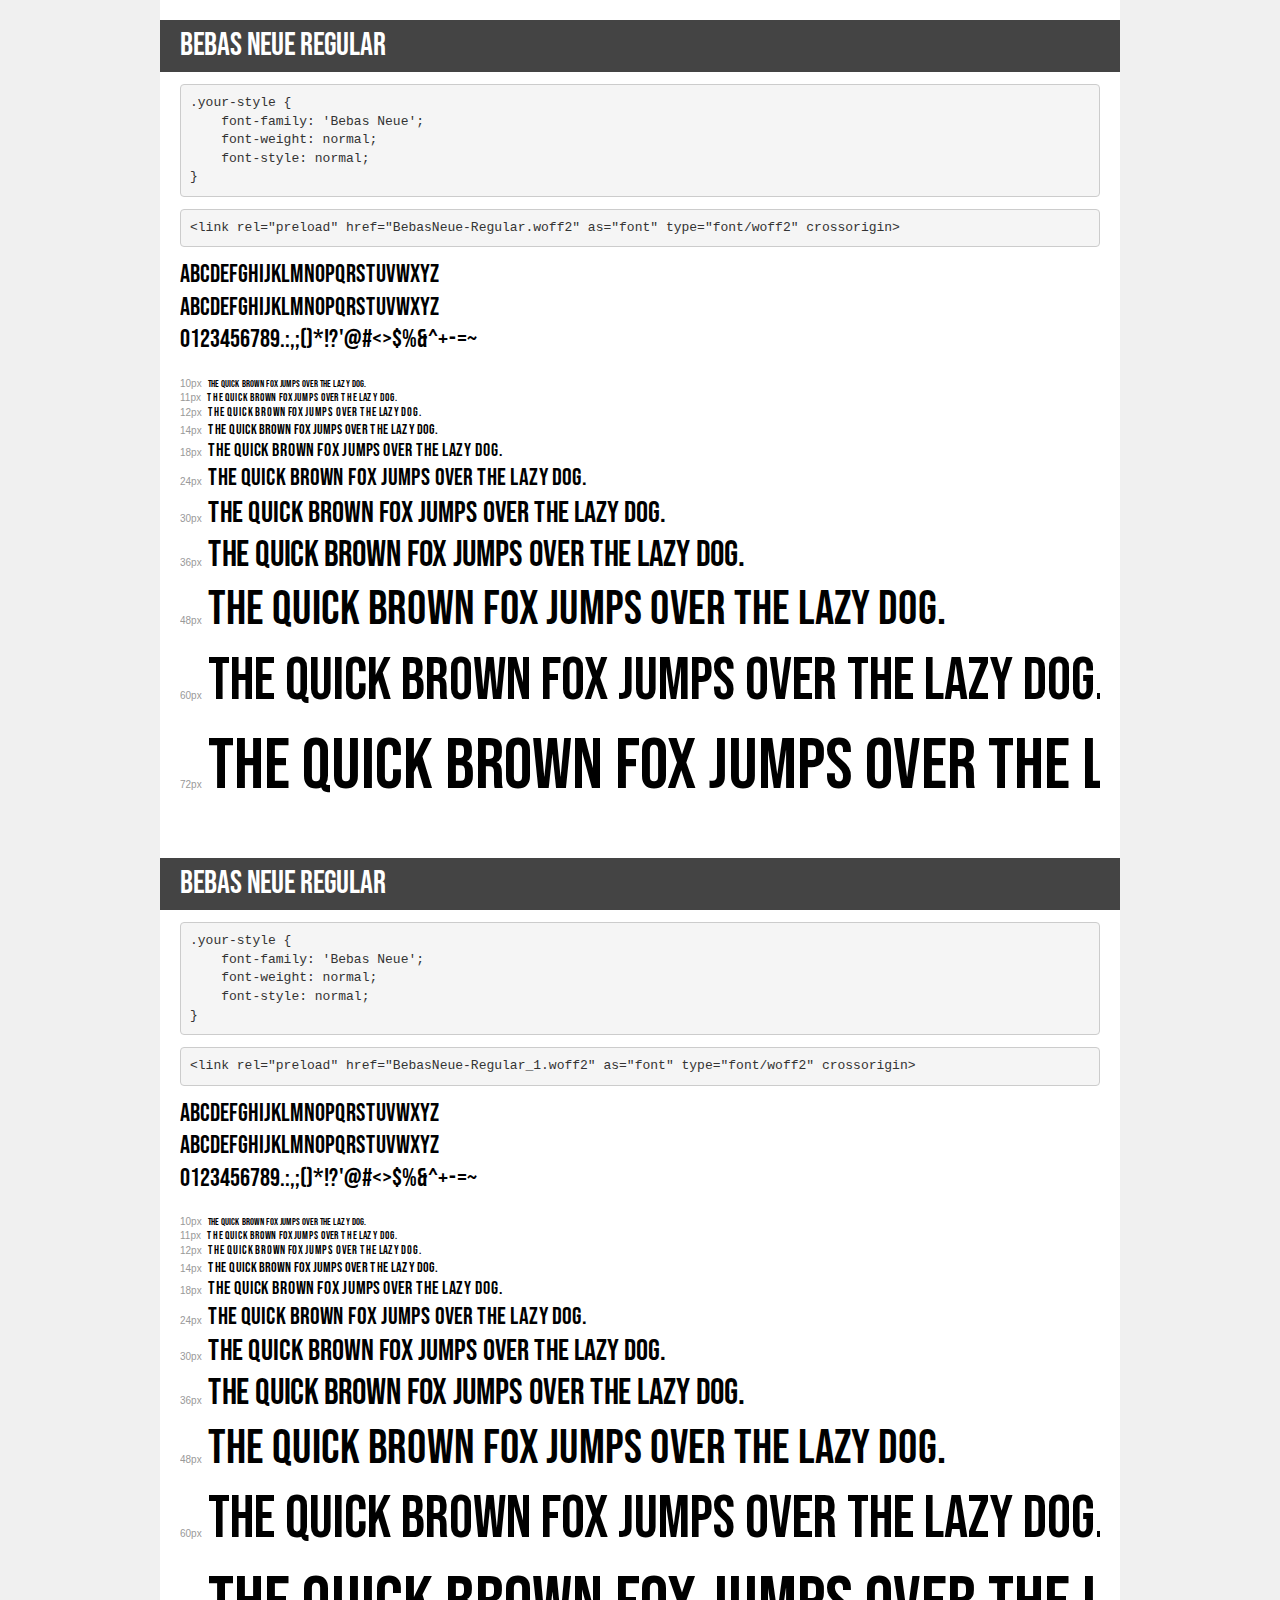
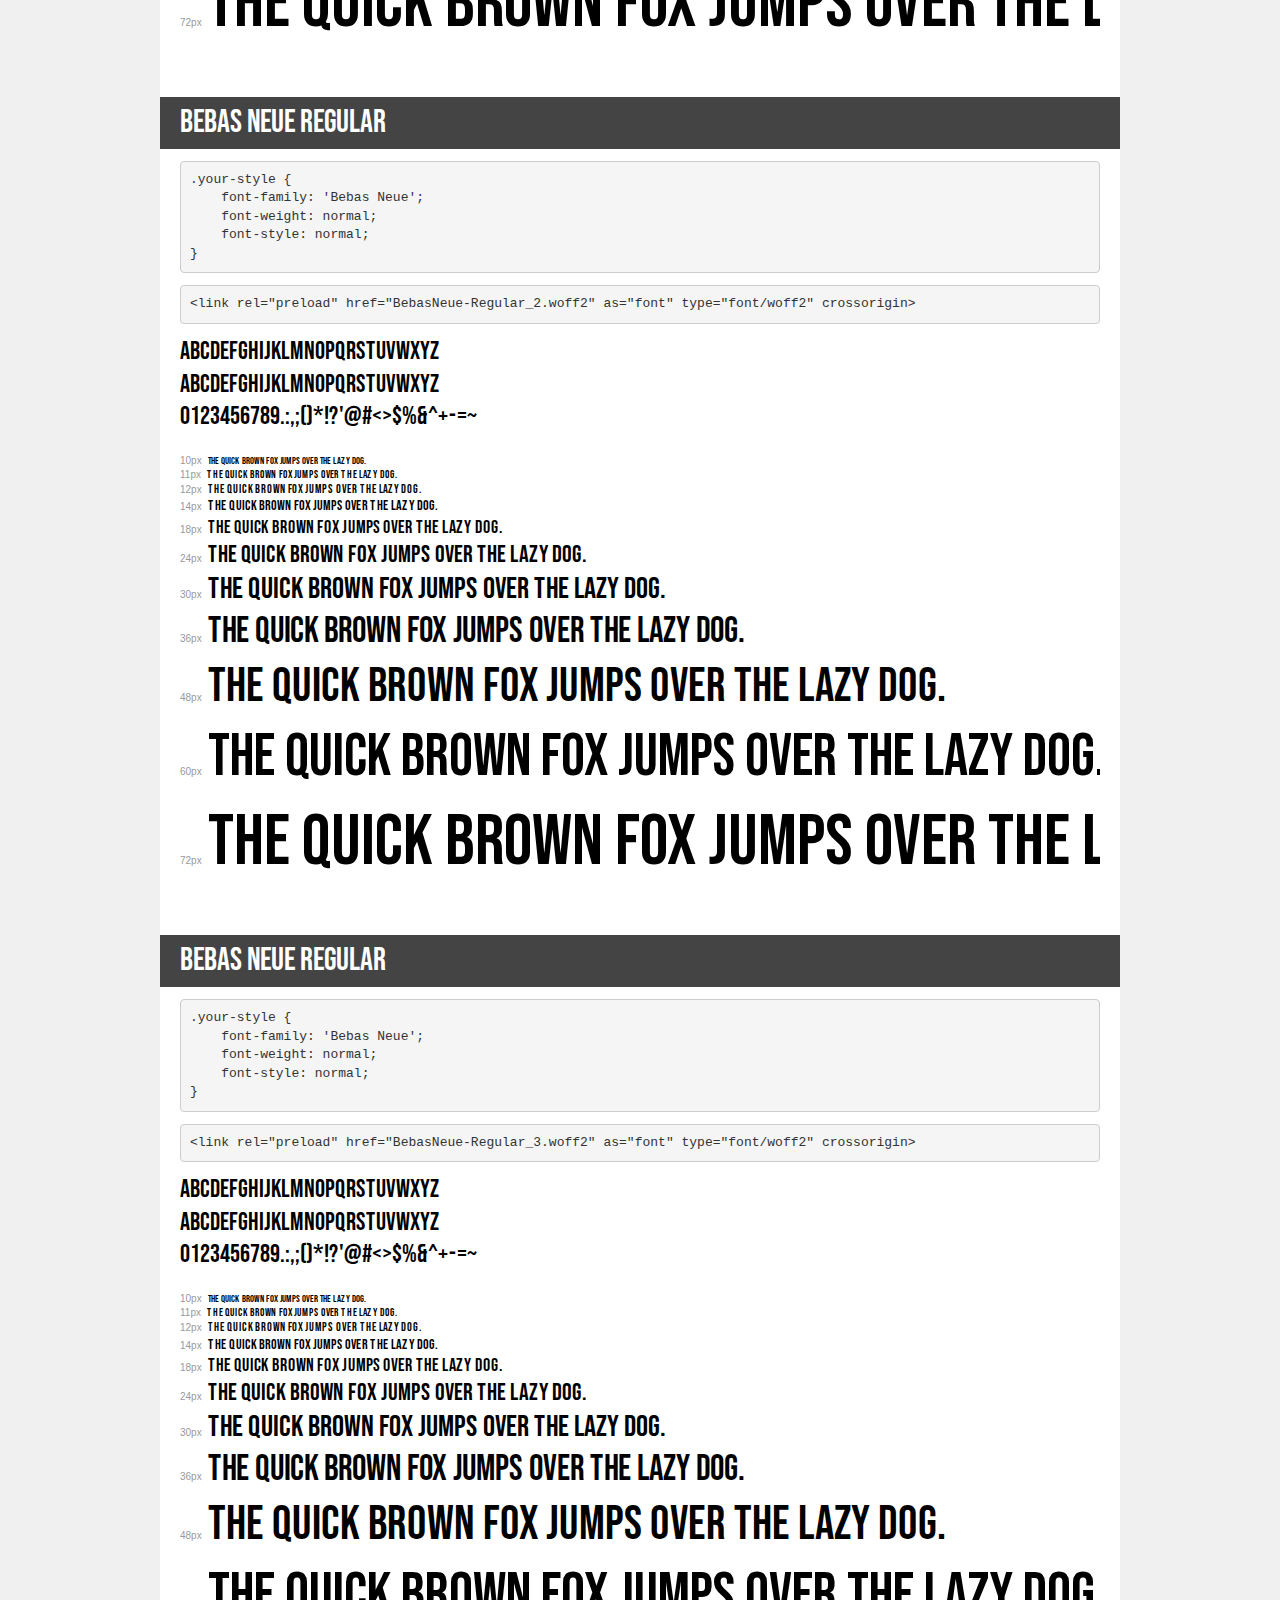
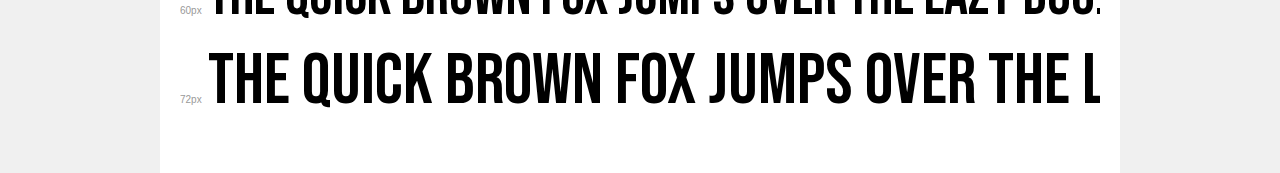
<file: luggasebase/assets/fonts/bebes-neue/demo.html>
<!DOCTYPE html>
<html lang="en">
<head>
    <meta charset="utf-8">
    <meta http-equiv="X-UA-Compatible" content="IE=edge">
    <meta name="viewport" content="width=device-width, initial-scale=1">
    <meta name="robots" content="noindex, noarchive">
    <meta name="format-detection" content="telephone=no">
    <title>Transfonter demo</title>
    <link href="stylesheet.css" rel="stylesheet">
    <style>
        /*
        http://meyerweb.com/eric/tools/css/reset/
        v2.0 | 20110126
        License: none (public domain)
        */
        html, body, div, span, applet, object, iframe,
        h1, h2, h3, h4, h5, h6, p, blockquote, pre,
        a, abbr, acronym, address, big, cite, code,
        del, dfn, em, img, ins, kbd, q, s, samp,
        small, strike, strong, sub, sup, tt, var,
        b, u, i, center,
        dl, dt, dd, ol, ul, li,
        fieldset, form, label, legend,
        table, caption, tbody, tfoot, thead, tr, th, td,
        article, aside, canvas, details, embed,
        figure, figcaption, footer, header, hgroup,
        menu, nav, output, ruby, section, summary,
        time, mark, audio, video {
            margin: 0;
            padding: 0;
            border: 0;
            font-size: 100%;
            font: inherit;
            vertical-align: baseline;
        }
        /* HTML5 display-role reset for older browsers */
        article, aside, details, figcaption, figure,
        footer, header, hgroup, menu, nav, section {
            display: block;
        }
        body {
            line-height: 1;
        }
        ol, ul {
            list-style: none;
        }
        blockquote, q {
            quotes: none;
        }
        blockquote:before, blockquote:after,
        q:before, q:after {
            content: '';
            content: none;
        }
        table {
            border-collapse: collapse;
            border-spacing: 0;
        }
        /* demo styles */
        body {
            background: #f0f0f0;
            color: #000;
        }
        .page {
            background: #fff;
            width: 920px;
            margin: 0 auto;
            padding: 20px 20px 0 20px;
            overflow: hidden;
        }
        .font-container {
            overflow-x: auto;
            overflow-y: hidden;
            margin-bottom: 40px;
            line-height: 1.3;
            white-space: nowrap;
            padding-bottom: 5px;
        }
        h1 {
            position: relative;
            background: #444;
            font-size: 32px;
            color: #fff;
            padding: 10px 20px;
            margin: 0 -20px 12px -20px;
        }
        .letters {
            font-size: 25px;
            margin-bottom: 20px;
        }
        .s10:before {
            content: '10px';
        }
        .s11:before {
            content: '11px';
        }
        .s12:before {
            content: '12px';
        }
        .s14:before {
            content: '14px';
        }
        .s18:before {
            content: '18px';
        }
        .s24:before {
            content: '24px';
        }
        .s30:before {
            content: '30px';
        }
        .s36:before {
            content: '36px';
        }
        .s48:before {
            content: '48px';
        }
        .s60:before {
            content: '60px';
        }
        .s72:before {
            content: '72px';
        }
        .s10:before, .s11:before, .s12:before, .s14:before,
        .s18:before, .s24:before, .s30:before, .s36:before,
        .s48:before, .s60:before, .s72:before {
            font-family: Arial, sans-serif;
            font-size: 10px;
            font-weight: normal;
            font-style: normal;
            color: #999;
            padding-right: 6px;
        }
        pre {
            display: block;
            padding: 9px;
            margin: 0 0 12px;
            font-family: Monaco, Menlo, Consolas, "Courier New", monospace;
            font-size: 13px;
            line-height: 1.428571429;
            color: #333;
            font-weight: normal;
            font-style: normal;
            background-color: #f5f5f5;
            border: 1px solid #ccc;
            overflow-x: auto;
            border-radius: 4px;
        }
        /* responsive */
        @media (max-width: 959px) {
            .page {
                width: auto;
                margin: 0;
            }
        }
    </style>
</head>
<body>
<div class="page">
    <div class="demo">
        <h1 style="font-family: 'Bebas Neue'; font-weight: normal; font-style: normal;">Bebas Neue Regular</h1>
        <pre title="Usage">.your-style {
    font-family: 'Bebas Neue';
    font-weight: normal;
    font-style: normal;
}</pre>
        <pre title="Preload (optional)">
&lt;link rel=&quot;preload&quot; href=&quot;BebasNeue-Regular.woff2&quot; as=&quot;font&quot; type=&quot;font/woff2&quot; crossorigin&gt;</pre>
        <div class="font-container" style="font-family: 'Bebas Neue'; font-weight: normal; font-style: normal;">
            <p class="letters">
                abcdefghijklmnopqrstuvwxyz<br>
ABCDEFGHIJKLMNOPQRSTUVWXYZ<br>
                0123456789.:,;()*!?'@#&lt;&gt;$%&^+-=~
            </p>
            <p class="s10" style="font-size: 10px;">The quick brown fox jumps over the lazy dog.</p>
            <p class="s11" style="font-size: 11px;">The quick brown fox jumps over the lazy dog.</p>
            <p class="s12" style="font-size: 12px;">The quick brown fox jumps over the lazy dog.</p>
            <p class="s14" style="font-size: 14px;">The quick brown fox jumps over the lazy dog.</p>
            <p class="s18" style="font-size: 18px;">The quick brown fox jumps over the lazy dog.</p>
            <p class="s24" style="font-size: 24px;">The quick brown fox jumps over the lazy dog.</p>
            <p class="s30" style="font-size: 30px;">The quick brown fox jumps over the lazy dog.</p>
            <p class="s36" style="font-size: 36px;">The quick brown fox jumps over the lazy dog.</p>
            <p class="s48" style="font-size: 48px;">The quick brown fox jumps over the lazy dog.</p>
            <p class="s60" style="font-size: 60px;">The quick brown fox jumps over the lazy dog.</p>
            <p class="s72" style="font-size: 72px;">The quick brown fox jumps over the lazy dog.</p>
        </div>
    </div>

    <div class="demo">
        <h1 style="font-family: 'Bebas Neue'; font-weight: normal; font-style: normal;">Bebas Neue Regular</h1>
        <pre title="Usage">.your-style {
    font-family: 'Bebas Neue';
    font-weight: normal;
    font-style: normal;
}</pre>
        <pre title="Preload (optional)">
&lt;link rel=&quot;preload&quot; href=&quot;BebasNeue-Regular_1.woff2&quot; as=&quot;font&quot; type=&quot;font/woff2&quot; crossorigin&gt;</pre>
        <div class="font-container" style="font-family: 'Bebas Neue'; font-weight: normal; font-style: normal;">
            <p class="letters">
                abcdefghijklmnopqrstuvwxyz<br>
ABCDEFGHIJKLMNOPQRSTUVWXYZ<br>
                0123456789.:,;()*!?'@#&lt;&gt;$%&^+-=~
            </p>
            <p class="s10" style="font-size: 10px;">The quick brown fox jumps over the lazy dog.</p>
            <p class="s11" style="font-size: 11px;">The quick brown fox jumps over the lazy dog.</p>
            <p class="s12" style="font-size: 12px;">The quick brown fox jumps over the lazy dog.</p>
            <p class="s14" style="font-size: 14px;">The quick brown fox jumps over the lazy dog.</p>
            <p class="s18" style="font-size: 18px;">The quick brown fox jumps over the lazy dog.</p>
            <p class="s24" style="font-size: 24px;">The quick brown fox jumps over the lazy dog.</p>
            <p class="s30" style="font-size: 30px;">The quick brown fox jumps over the lazy dog.</p>
            <p class="s36" style="font-size: 36px;">The quick brown fox jumps over the lazy dog.</p>
            <p class="s48" style="font-size: 48px;">The quick brown fox jumps over the lazy dog.</p>
            <p class="s60" style="font-size: 60px;">The quick brown fox jumps over the lazy dog.</p>
            <p class="s72" style="font-size: 72px;">The quick brown fox jumps over the lazy dog.</p>
        </div>
    </div>

    <div class="demo">
        <h1 style="font-family: 'Bebas Neue'; font-weight: normal; font-style: normal;">Bebas Neue Regular</h1>
        <pre title="Usage">.your-style {
    font-family: 'Bebas Neue';
    font-weight: normal;
    font-style: normal;
}</pre>
        <pre title="Preload (optional)">
&lt;link rel=&quot;preload&quot; href=&quot;BebasNeue-Regular_2.woff2&quot; as=&quot;font&quot; type=&quot;font/woff2&quot; crossorigin&gt;</pre>
        <div class="font-container" style="font-family: 'Bebas Neue'; font-weight: normal; font-style: normal;">
            <p class="letters">
                abcdefghijklmnopqrstuvwxyz<br>
ABCDEFGHIJKLMNOPQRSTUVWXYZ<br>
                0123456789.:,;()*!?'@#&lt;&gt;$%&^+-=~
            </p>
            <p class="s10" style="font-size: 10px;">The quick brown fox jumps over the lazy dog.</p>
            <p class="s11" style="font-size: 11px;">The quick brown fox jumps over the lazy dog.</p>
            <p class="s12" style="font-size: 12px;">The quick brown fox jumps over the lazy dog.</p>
            <p class="s14" style="font-size: 14px;">The quick brown fox jumps over the lazy dog.</p>
            <p class="s18" style="font-size: 18px;">The quick brown fox jumps over the lazy dog.</p>
            <p class="s24" style="font-size: 24px;">The quick brown fox jumps over the lazy dog.</p>
            <p class="s30" style="font-size: 30px;">The quick brown fox jumps over the lazy dog.</p>
            <p class="s36" style="font-size: 36px;">The quick brown fox jumps over the lazy dog.</p>
            <p class="s48" style="font-size: 48px;">The quick brown fox jumps over the lazy dog.</p>
            <p class="s60" style="font-size: 60px;">The quick brown fox jumps over the lazy dog.</p>
            <p class="s72" style="font-size: 72px;">The quick brown fox jumps over the lazy dog.</p>
        </div>
    </div>

    <div class="demo">
        <h1 style="font-family: 'Bebas Neue'; font-weight: normal; font-style: normal;">Bebas Neue Regular</h1>
        <pre title="Usage">.your-style {
    font-family: 'Bebas Neue';
    font-weight: normal;
    font-style: normal;
}</pre>
        <pre title="Preload (optional)">
&lt;link rel=&quot;preload&quot; href=&quot;BebasNeue-Regular_3.woff2&quot; as=&quot;font&quot; type=&quot;font/woff2&quot; crossorigin&gt;</pre>
        <div class="font-container" style="font-family: 'Bebas Neue'; font-weight: normal; font-style: normal;">
            <p class="letters">
                abcdefghijklmnopqrstuvwxyz<br>
ABCDEFGHIJKLMNOPQRSTUVWXYZ<br>
                0123456789.:,;()*!?'@#&lt;&gt;$%&^+-=~
            </p>
            <p class="s10" style="font-size: 10px;">The quick brown fox jumps over the lazy dog.</p>
            <p class="s11" style="font-size: 11px;">The quick brown fox jumps over the lazy dog.</p>
            <p class="s12" style="font-size: 12px;">The quick brown fox jumps over the lazy dog.</p>
            <p class="s14" style="font-size: 14px;">The quick brown fox jumps over the lazy dog.</p>
            <p class="s18" style="font-size: 18px;">The quick brown fox jumps over the lazy dog.</p>
            <p class="s24" style="font-size: 24px;">The quick brown fox jumps over the lazy dog.</p>
            <p class="s30" style="font-size: 30px;">The quick brown fox jumps over the lazy dog.</p>
            <p class="s36" style="font-size: 36px;">The quick brown fox jumps over the lazy dog.</p>
            <p class="s48" style="font-size: 48px;">The quick brown fox jumps over the lazy dog.</p>
            <p class="s60" style="font-size: 60px;">The quick brown fox jumps over the lazy dog.</p>
            <p class="s72" style="font-size: 72px;">The quick brown fox jumps over the lazy dog.</p>
        </div>
    </div>

</div>
</body>
</html>
</file>
<file: luggasebase/assets/fonts/bebes-neue/stylesheet.css>
@font-face {
    font-family: 'Bebas Neue';
    src: url('BebasNeue-Regular.eot');
    src: url('BebasNeue-Regular.eot?#iefix') format('embedded-opentype'),
        url('BebasNeue-Regular.woff2') format('woff2'),
        url('BebasNeue-Regular.woff') format('woff'),
        url('BebasNeue-Regular.ttf') format('truetype'),
        url('BebasNeue-Regular.svg#BebasNeue-Regular') format('svg');
    font-weight: normal;
    font-style: normal;
    font-display: swap;
}

@font-face {
    font-family: 'Bebas Neue';
    src: url('BebasNeue-Regular_1.eot');
    src: url('BebasNeue-Regular_1.eot?#iefix') format('embedded-opentype'),
        url('BebasNeue-Regular_1.woff2') format('woff2'),
        url('BebasNeue-Regular_1.woff') format('woff'),
        url('BebasNeue-Regular_1.ttf') format('truetype'),
        url('BebasNeue-Regular_1.svg#BebasNeue-Regular') format('svg');
    font-weight: normal;
    font-style: normal;
    font-display: swap;
}

@font-face {
    font-family: 'Bebas Neue';
    src: url('BebasNeue-Regular_2.eot');
    src: url('BebasNeue-Regular_2.eot?#iefix') format('embedded-opentype'),
        url('BebasNeue-Regular_2.woff2') format('woff2'),
        url('BebasNeue-Regular_2.woff') format('woff'),
        url('BebasNeue-Regular_2.ttf') format('truetype'),
        url('BebasNeue-Regular_2.svg#BebasNeue-Regular') format('svg');
    font-weight: normal;
    font-style: normal;
    font-display: swap;
}

@font-face {
    font-family: 'Bebas Neue';
    src: url('BebasNeue-Regular_3.eot');
    src: url('BebasNeue-Regular_3.eot?#iefix') format('embedded-opentype'),
        url('BebasNeue-Regular_3.woff2') format('woff2'),
        url('BebasNeue-Regular_3.woff') format('woff'),
        url('BebasNeue-Regular_3.ttf') format('truetype'),
        url('BebasNeue-Regular_3.svg#BebasNeue-Regular') format('svg');
    font-weight: normal;
    font-style: normal;
    font-display: swap;
}
</file>
